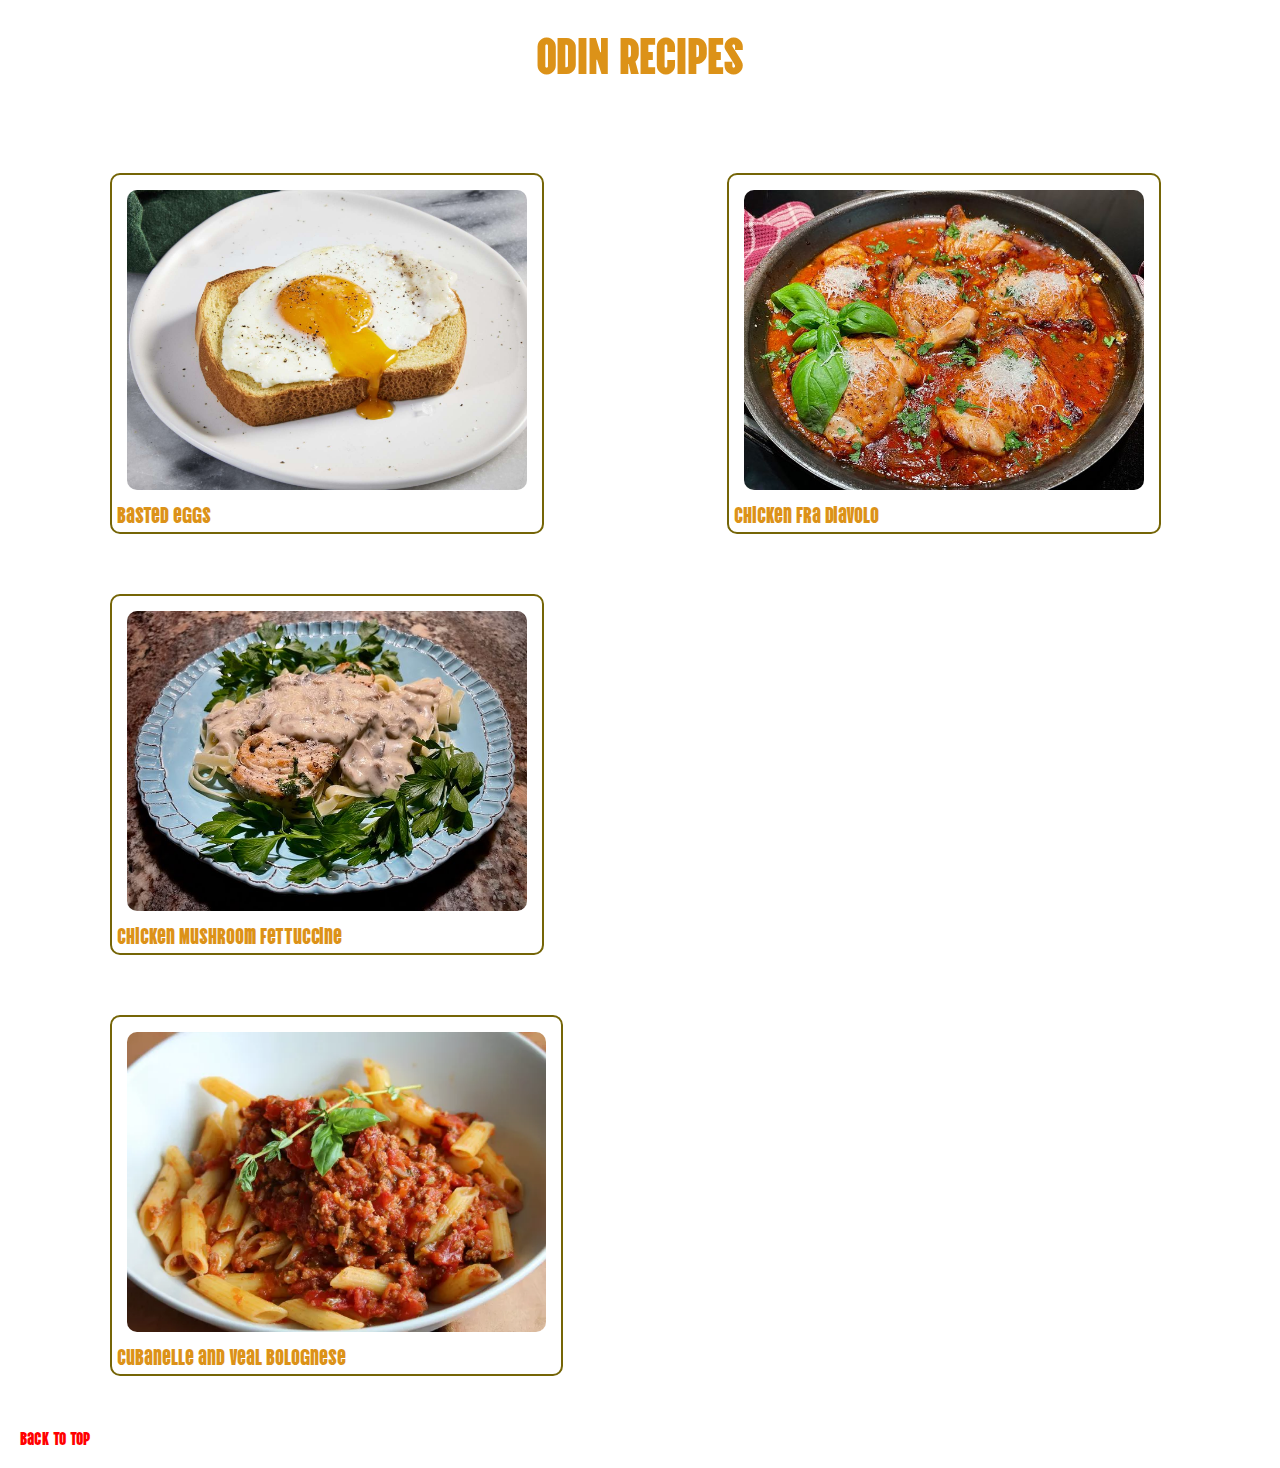
<file: index.html>
<!DOCTYPE html>
<html lang="en">
  <head>
    <meta charset="UTF-8" />
    <title>Odin Recipes</title>
    <link rel="stylesheet" href="style.css"/>
  </head>
  <body>
      <div class="header">
        <ul class="logo">
            <li class="home"><a href="index.html">ODIN RECIPES</p></li>
        </ul>
      </div>
      <div class="container">
          <div class="recipe">
            <a href="/recipes/Bastedeggs.html"><img class="homeimg" src="images/bastedeggs.jpg" alt="bastedeggs.jpg" /></a>
            <a href="/recipes/Bastedeggs.html">Basted eggs</a>
          </div>
          <div class="recipe">
            <a href="recipes/ChickenFraDiavolo.html"><img
              class="homeimg"
              src="images/ChickenFraDiavolo.jpg"
              alt="ChickenFraDiavolo.html"
            /></a>
            <a href="/recipes/ChickenFraDiavolo.html" >Chicken Fra Diavolo</a>
          </div>
          <div class="recipe">
            <a href="recipes/ChickenMushroomFettuccine.html"><img
              class="homeimg"
              src="images/Chicken Mushroom Fettuccine.jpg"
              alt="Chicken Mushroom Fettuccine.jpg"
            /></a>
            <a href="/recipes/ChickenMushroomFettuccine.html"
                >Chicken Mushroom Fettuccine</a
              >
          </div>
          <div class="recipe">
            <a href="recipes/CubanelleandVealBolognese.html"><img
              class="homeimg"
              src="images/Cubanelle and Veal Bolognese.webp"
              alt="Cubanelle and Veal Bolognese.webp"
            /></a>
            <a href="/recipes/CubanelleandVealBolognese.html"
                >Cubanelle and Veal Bolognese</a
              >
          </div>
      </div>
          <a href="index.html" style="color: red; font-size:18px; padding: 20px; ">Back to top</a>
  </body>
</html>
</file>
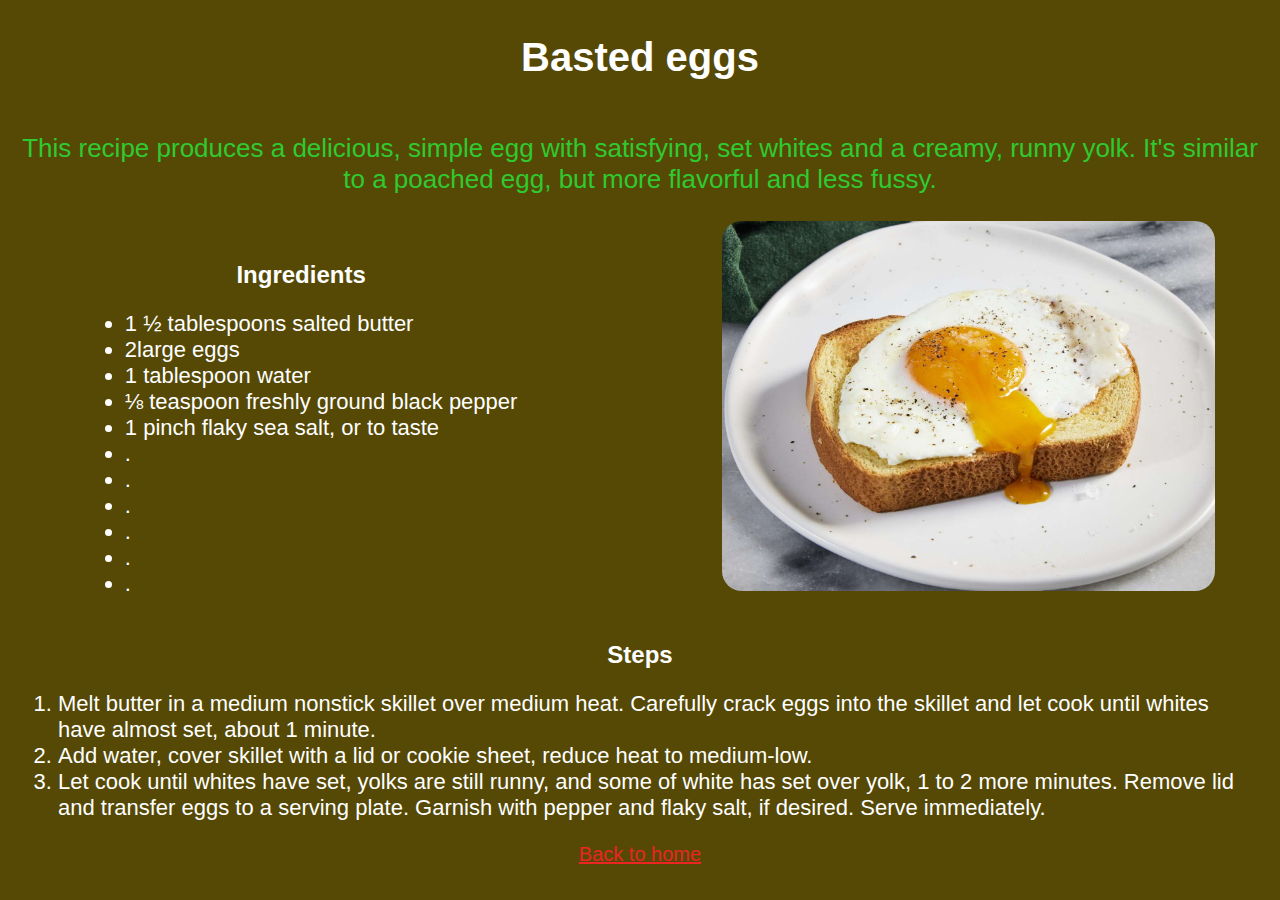
<file: recipes/Bastedeggs.html>
<!DOCTYPE html>
<html lang="en">
    <head>
        <meta charset="UTF-8">
        <title>Bastedeggs</title>
        <link rel="stylesheet" href="styles.css">
    </head>
    <body>
        <div class="head">
            <h1 class="head0">Basted eggs</h1>
        </div>
        <div class="page">
            <p class="description"> This recipe produces a delicious, simple egg with satisfying, set whites and a creamy, runny yolk. It's similar to a poached egg, but more flavorful and less fussy.</p>
            <div class="inimg"><h2>Ingredients</h2>
                <ul>    
                    <li>1 ½ tablespoons salted butter</li>
                    <li> 2large eggs</li>
                    <li>1 tablespoon water</li> 
                    <li>⅛ teaspoon freshly ground black pepper</li>
                    <li>1 pinch flaky sea salt, or to taste</li>
                    <li>.</li>
                    <li>.</li>
                    <li>.</li>
                    <li>.</li>
                    <li>.</li>
                    <li>.</li>
                </ul>
            </div>
            <img class="images" src="/images/bastedeggs.jpg " alt="an image of Basted eggs">
            <h2>Steps</h2>
            <ol>
                <li>Melt butter in a medium nonstick skillet over medium heat. Carefully crack eggs into the skillet and let cook until whites have almost set, about 1 minute.</li>
                <li>Add water, cover skillet with a lid or cookie sheet, reduce heat to medium-low.</li>
                <li>Let cook until whites have set, yolks are still runny, and some of white has set over yolk, 1 to 2 more minutes. Remove lid and transfer eggs to a serving plate. Garnish with pepper and flaky salt, if desired. Serve immediately.</li>
            </ol>
            <a class="a" href="/index.html">Back to home</a>
        </div>
    </body>
</html>
</file>
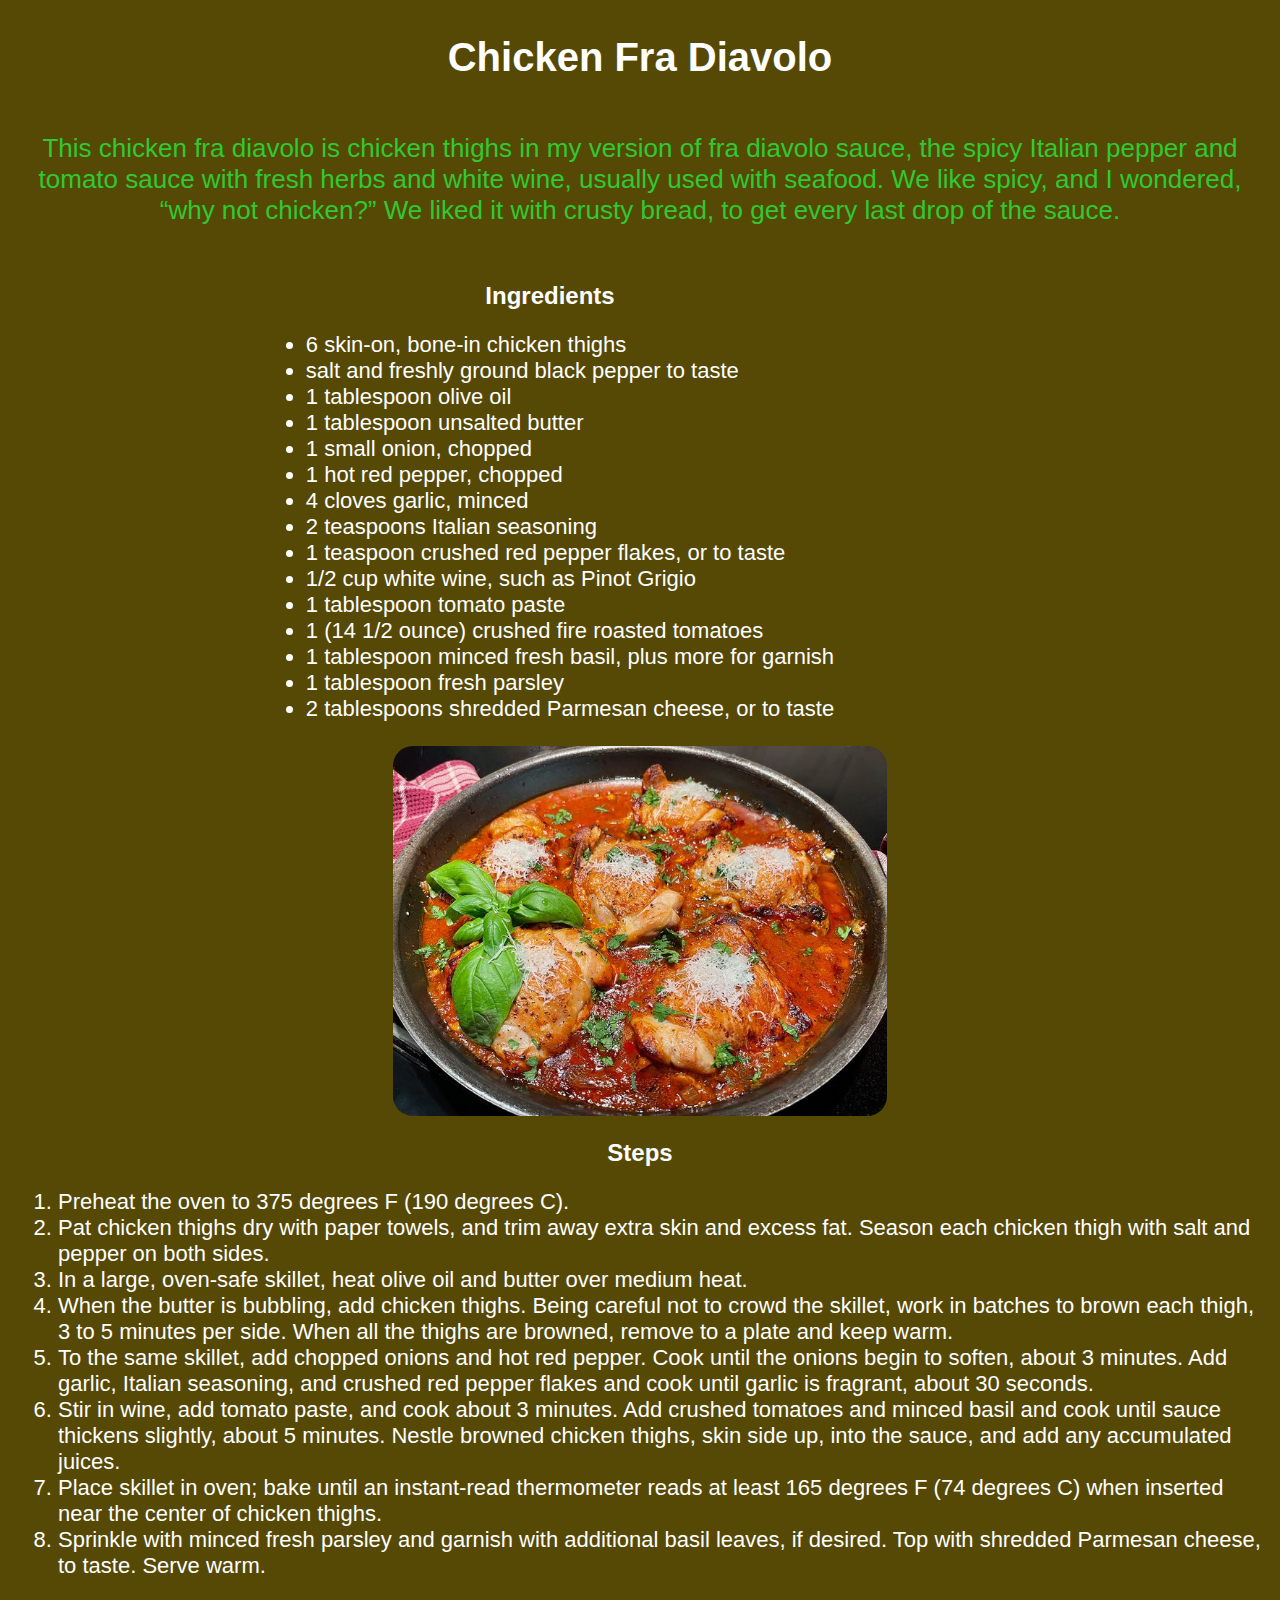
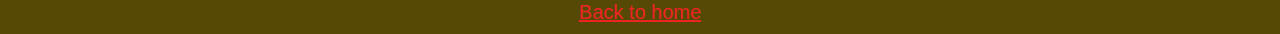
<file: recipes/ChickenFraDiavolo.html>
<!DOCTYPE html>
<html lang="en">
    <head>
        <meta charset="UTF-8">
        <title>ChickenFraDiavolo</title>
        <link rel="stylesheet" href="styles.css">
    </head>
    <body>
        <div class="head">
            <h1 class="head0">Chicken Fra Diavolo</h1>
        </div>
        <div class="page">
            <p class="description"> This chicken fra diavolo is chicken thighs in my version of fra diavolo sauce, the spicy Italian pepper and tomato sauce with fresh herbs and white wine, usually used with seafood. We like spicy, and I wondered, “why not chicken?” We liked it with crusty bread, to get every last drop of the sauce.</p>
            <div class="inimg"><h2>Ingredients</h2>
            <ul>
                <li>6 skin-on, bone-in chicken thighs</li>
                <li>salt and freshly ground black pepper to taste</li>
                <li>1 tablespoon olive oil</li>
                <li>1 tablespoon unsalted butter</li>
                <li>1 small onion, chopped</li>
                <li>1 hot red pepper, chopped</li>
                <li>4 cloves garlic, minced</li>
                <li>2 teaspoons Italian seasoning</li>
                <li>1 teaspoon crushed red pepper flakes, or to taste</li>
                <li>1/2 cup white wine, such as Pinot Grigio</li>
                <li>1 tablespoon tomato paste</li>
                <li>1 (14 1/2 ounce) crushed fire roasted tomatoes</li>
                <li>1 tablespoon minced fresh basil, plus more for garnish</li>
                <li>1 tablespoon fresh parsley</li>
                <li>2 tablespoons shredded Parmesan cheese, or to taste</li>
            </ul>
            </div>
            <img class="images" src="/images/ChickenFraDiavolo.jpg" alt="an image of Chicken Fra Diavolo">
            <h2>Steps</h2>
            <ol>
                <li>Preheat the oven to 375 degrees F (190 degrees C).</li>
                <li>Pat chicken thighs dry with paper towels, and trim away extra skin and excess fat. Season each chicken thigh with salt and pepper on both sides.</li>
                <li>In a large, oven-safe skillet, heat olive oil and butter over medium heat.</li>
                <li>When the butter is bubbling, add chicken thighs. Being careful not to crowd the skillet, work in batches to brown each thigh, 3 to 5 minutes per side. When all the thighs are browned, remove to a plate and keep warm.</li>
                <li>To the same skillet, add chopped onions and hot red pepper. Cook until the onions begin to soften, about 3 minutes. Add garlic, Italian seasoning, and crushed red pepper flakes and cook until garlic is fragrant, about 30 seconds.</li>
                <li>Stir in wine, add tomato paste, and cook about 3 minutes. Add crushed tomatoes and minced basil and cook until sauce thickens slightly, about 5 minutes. Nestle browned chicken thighs, skin side up, into the sauce, and add any accumulated juices.</li>
                <li>Place skillet in oven; bake until an instant-read thermometer reads at least 165 degrees F (74 degrees C) when inserted near the center of chicken thighs.</li>
                <li>Sprinkle with minced fresh parsley and garnish with additional basil leaves, if desired. Top with shredded Parmesan cheese, to taste. Serve warm.</li>
            </ol>
            <a class="a" href="/index.html">Back to home</a>
        </div>
    </body>
</html>
</file>
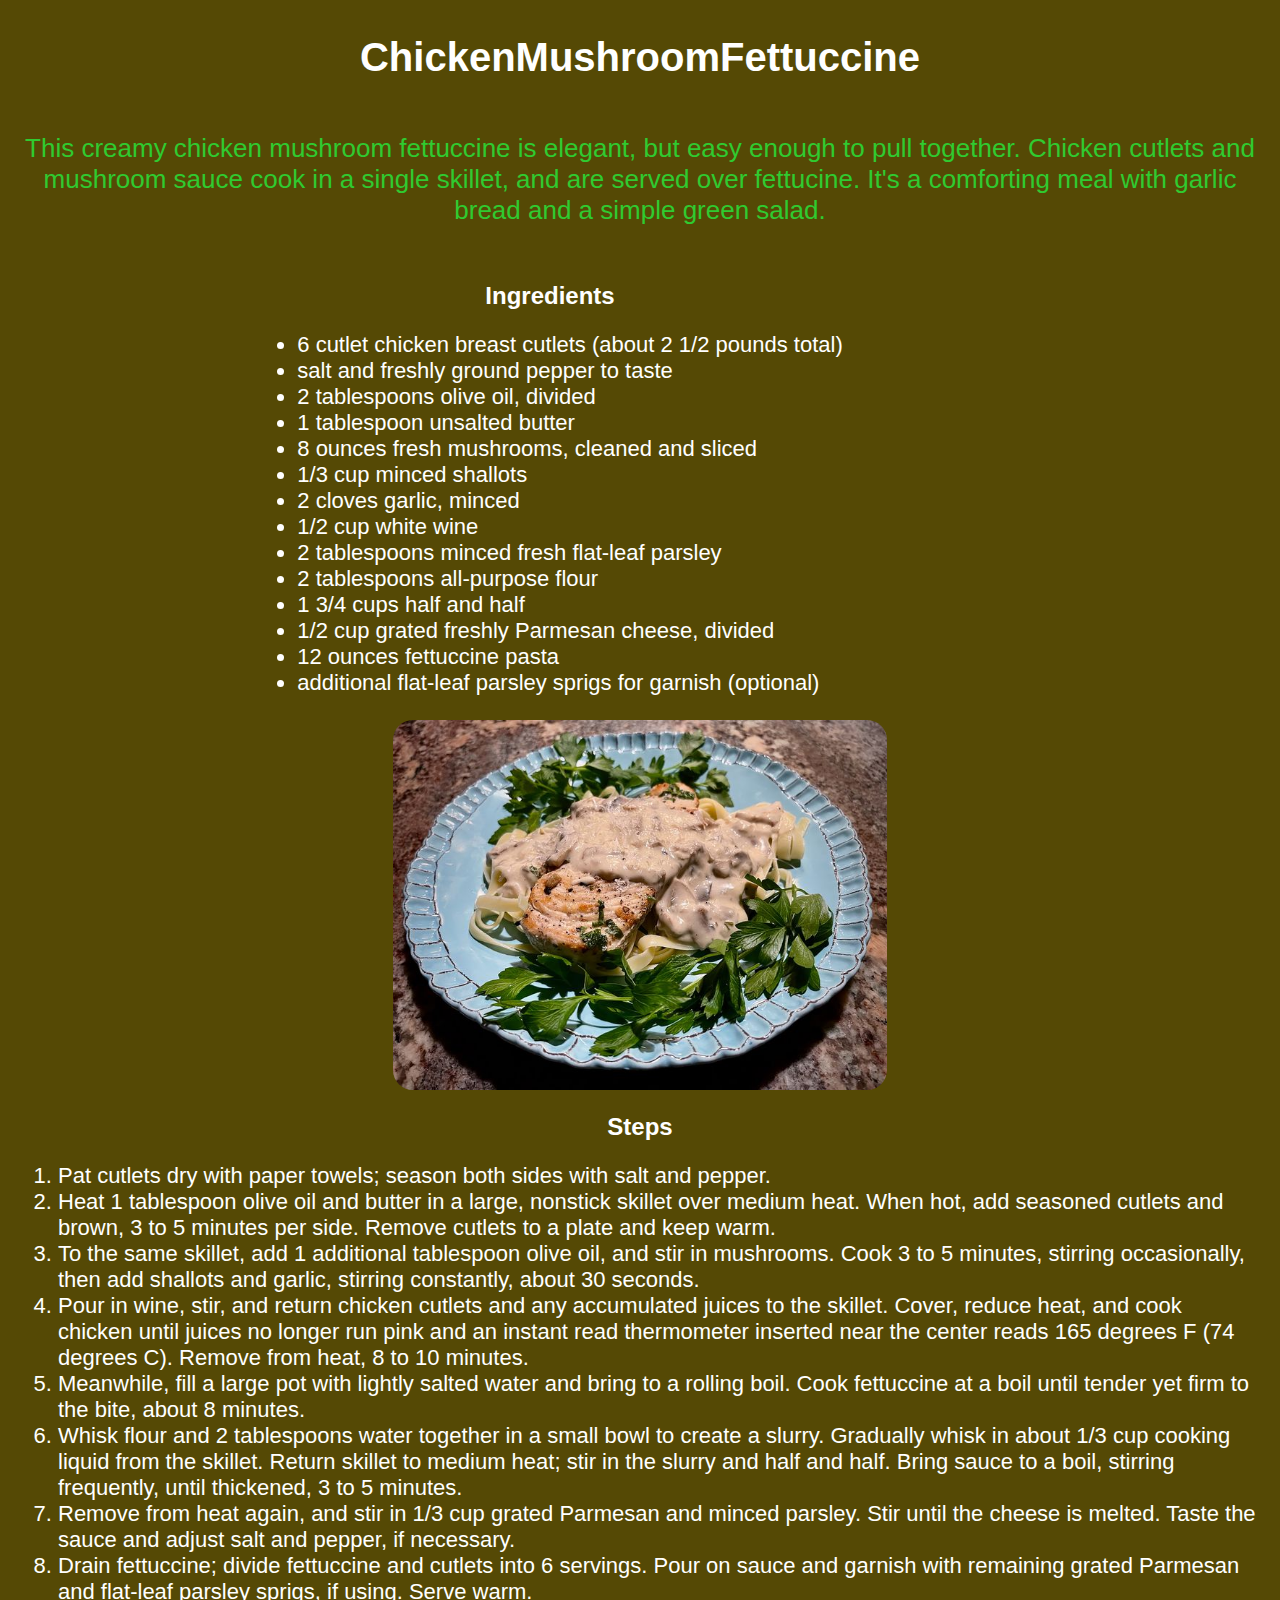
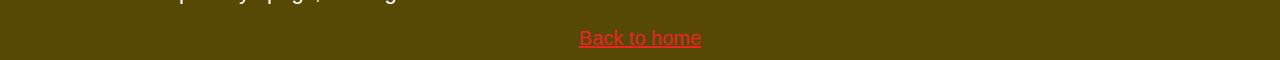
<file: recipes/ChickenMushroomFettuccine.html>
<!DOCTYPE html>
<html lang="en">
    <head>
        <meta charset="UTF-8">
        <title>ChickenMushroomFettuccine</title>
        <link rel="stylesheet" href="styles.css">
    </head>
    <body>
        <div class="head">
            <h1 class="head0">ChickenMushroomFettuccine</h1>
        </div>
        <div class="page">
            <p class="description">This creamy chicken mushroom fettuccine is elegant, but easy enough to pull together. Chicken cutlets and mushroom sauce cook in a single skillet, and are served over fettucine. It's a comforting meal with garlic bread and a simple green salad.</p>
            <div class="inimg"><h2>Ingredients</h2>
                <ul>
                    <li>6 cutlet chicken breast cutlets (about 2 1/2 pounds total)</li>
                    <li> salt and freshly ground pepper to taste</li>
                    <li>2 tablespoons olive oil, divided</li> 
                    <li>1 tablespoon unsalted butter</li>
                    <li>8 ounces fresh mushrooms, cleaned and sliced</li>
                    <li>1/3 cup minced shallots</li>
                    <li>2 cloves garlic, minced</li>
                    <li>1/2 cup white wine</li>
                    <li>2 tablespoons minced fresh flat-leaf parsley</li>
                    <li>2 tablespoons all-purpose flour</li>
                    <li>1 3/4 cups half and half</li>
                    <li>1/2 cup grated freshly Parmesan cheese, divided</li>
                    <li>12 ounces fettuccine pasta</li>
                    <li>additional flat-leaf parsley sprigs for garnish (optional)</li>
                    </ul></div>
                <img class="images" src="/images/Chicken Mushroom Fettuccine.jpg" alt="an image of Chicken Mushroom Fettuccine">
            <h2>Steps</h2>
            <ol>
                <li>Pat cutlets dry with paper towels; season both sides with salt and pepper.</li>
                <li>Heat 1 tablespoon olive oil and butter in a large, nonstick skillet over medium heat. When hot, add seasoned cutlets and brown, 3 to 5 minutes per side. Remove cutlets to a plate and keep warm.</li>
                <li>To the same skillet, add 1 additional tablespoon olive oil, and stir in mushrooms. Cook 3 to 5 minutes, stirring occasionally, then add shallots and garlic, stirring constantly, about 30 seconds.</li>
                <li>Pour in wine, stir, and return chicken cutlets and any accumulated juices to the skillet. Cover, reduce heat, and cook chicken until juices no longer run pink and an instant read thermometer inserted near the center reads 165 degrees F (74 degrees C). Remove from heat, 8 to 10 minutes.</li>
                <li>Meanwhile, fill a large pot with lightly salted water and bring to a rolling boil. Cook fettuccine at a boil until tender yet firm to the bite, about 8 minutes.</li>
                <li>Whisk flour and 2 tablespoons water together in a small bowl to create a slurry. Gradually whisk in about 1/3 cup cooking liquid from the skillet. Return skillet to medium heat; stir in the slurry and half and half. Bring sauce to a boil, stirring frequently, until thickened, 3 to 5 minutes.</li>
                <li>Remove from heat again, and stir in 1/3 cup grated Parmesan and minced parsley. Stir until the cheese is melted. Taste the sauce and adjust salt and pepper, if necessary.</li>
                <li>Drain fettuccine; divide fettuccine and cutlets into 6 servings. Pour on sauce and garnish with remaining grated Parmesan and flat-leaf parsley sprigs, if using. Serve warm.</li>
            </ol>
            <a class="a" href="/index.html">Back to home</a>
        </div>
    </body>
</html>
</file>
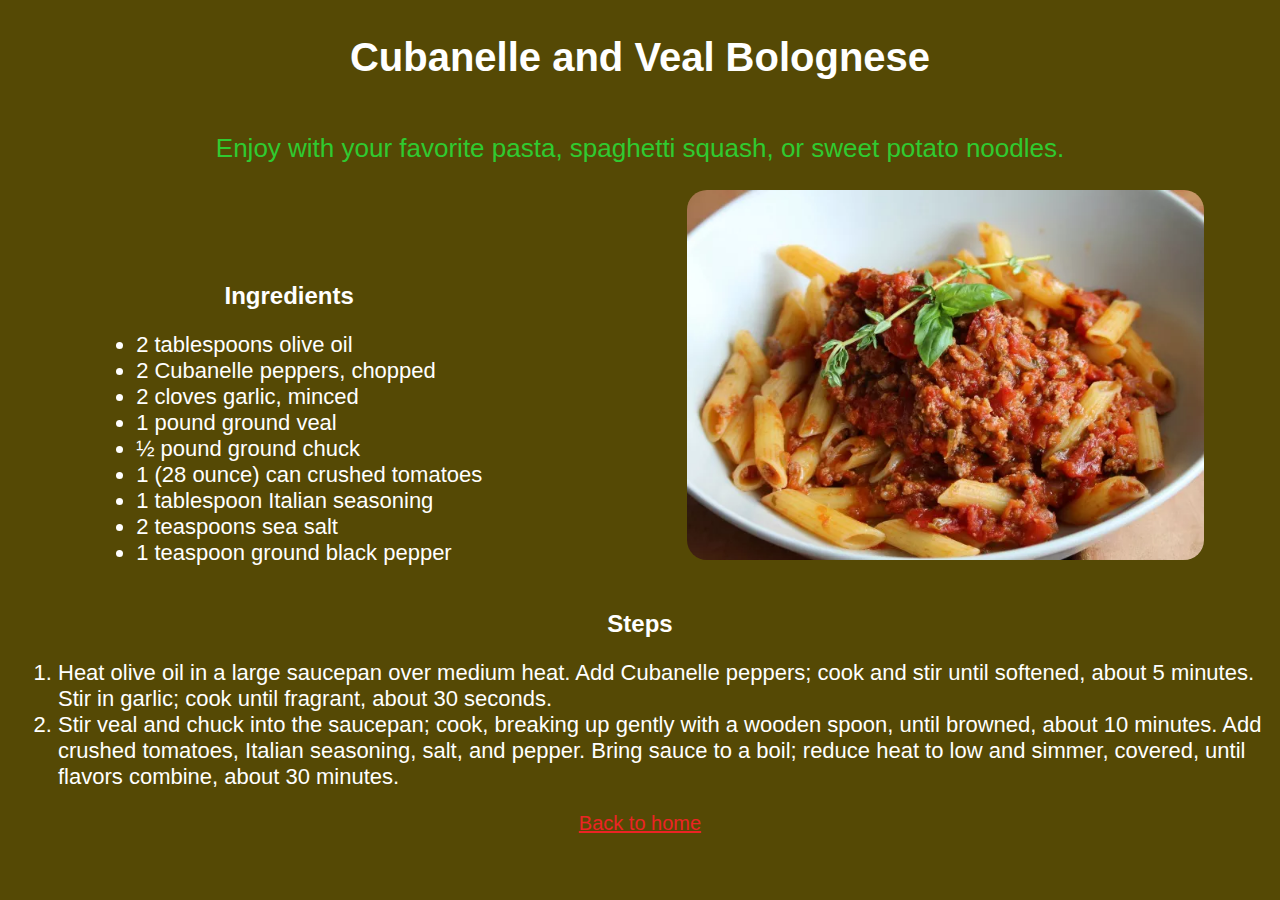
<file: recipes/CubanelleandVealBolognese.html>
<!DOCTYPE html>
<html lang="en">
    <head>
        <meta charset="UTF-8">
        <title>Cubanelle and Veal Bolognese</title>
        <link rel="stylesheet" href="styles.css">
    </head>
    <body>
        <div class="head">
            <h1 class="head0">Cubanelle and Veal Bolognese</h1>
        </div>
        <div class="page">
            <p class="description">Enjoy with your favorite pasta, spaghetti squash, or sweet potato noodles.</p>
            <div class="inimg">
            <h2>Ingredients</h2>
            <ul>
                <li>2 tablespoons olive oil</li>
                <li>2 Cubanelle peppers, chopped</li>
                <li>2 cloves garlic, minced</li>
                <li>1 pound ground veal</li>
                <li>½ pound ground chuck</li>
                <li>1 (28 ounce) can crushed tomatoes</li>
                <li>1 tablespoon Italian seasoning</li>
                <li>2 teaspoons sea salt</li>
                <li>1 teaspoon ground black pepper</li>
            </ul></div>
            <img class="images" src="/images/Cubanelle and Veal Bolognese.webp" alt="an image of Cubanelle and Veal Bolognese">
            <h2>Steps</h2>
            <ol>
                <li>Heat olive oil in a large saucepan over medium heat. Add Cubanelle peppers; cook and stir until softened, about 5 minutes. Stir in garlic; cook until fragrant, about 30 seconds.</li>
                <li>Stir veal and chuck into the saucepan; cook, breaking up gently with a wooden spoon, until browned, about 10 minutes. Add crushed tomatoes, Italian seasoning, salt, and pepper. Bring sauce to a boil; reduce heat to low and simmer, covered, until flavors combine, about 30 minutes.</li>
            </ol>
            <a class="a" href="/index.html">Back to home</a>
        </div>
    </body>
</html>
</file>
<file: style.css>
@import url('https://fonts.googleapis.com/css2?family=Vina+Sans&display=swap');
*{
  margin: 0;
  padding: 0;
  box-sizing: border-box;
}
body {
  font-family: "Times new roman", Arial, Helvetica, sans-serif;
  font-family: 'Vina Sans', sans-serif;
  color: #E6FF00;
  /*background-image: url('images/png.monster-511.png');*/
}
.header{
  color: #DC9218;
}
ul{
  list-style: none;
  padding: 20px;
  padding-bottom: 50px;
}
li{
  display: inline;
}
a{
  color: #DC9218;;
  font-size: 52px;
  text-decoration: none;
}
a:hover{
  color: rgb(233, 81, 81);
}
.logo{
  text-align: center;
}
.logo:hover{
  animation-duration: 1 s;
}
.container{
  border-radius: 10px;
  margin: 20px;
  margin-top: 10px;
}

.recipe{
  background-color: #ffffff;
  display: inline-block;
  margin: 30px 90px 30px 90px;
  padding: 5px;
  border: 2px solid #756507;
  border-radius: 10px;
}
.recipe:hover{
  background-color: #756507;
  animation-duration: 2s;
}
.homeimg {
  height: 300px;
  align-items: center;
  margin: 10px;
  border-radius: 10px;
  display: block;
}
.homeimg:hover{
  height: 320px;
  animation-duration: 3s;
}
.container a{
  font-size: 22px;
}
</file>
<file: recipes/styles.css>
body{
    text-align: center;
    color: white;
    background-color:#554905;
    border-radius: 10px;
    font-family:  sans-serif;
}
.head0{
    display: inline-block;
    text-align: center;
    font-size: 40px;
}
.head0:hover{
    color: red;
}
.description{
    color: rgb(48, 202, 48);
    font-size: 26px;
}
.head1{
    display: inline-block;
    margin-right: 30px; 
    color: #C5C9AA;
    font-size: 30px;
  }
.page{
    margin: 10px;
    color: white;
}
.images{
    height: 370px;
    border-radius: 20px;
}
.inimg{
    display: inline-block;
    margin-top: 0px;
    margin-bottom: 0px;
    padding: 10px 200px 2px 20px;
}
ol ,
ul{
    font-size: 22px;
    text-align: left;
}
.a{
    color: rgb(236, 36, 36);
    font-size: 20px;
}
</file>
